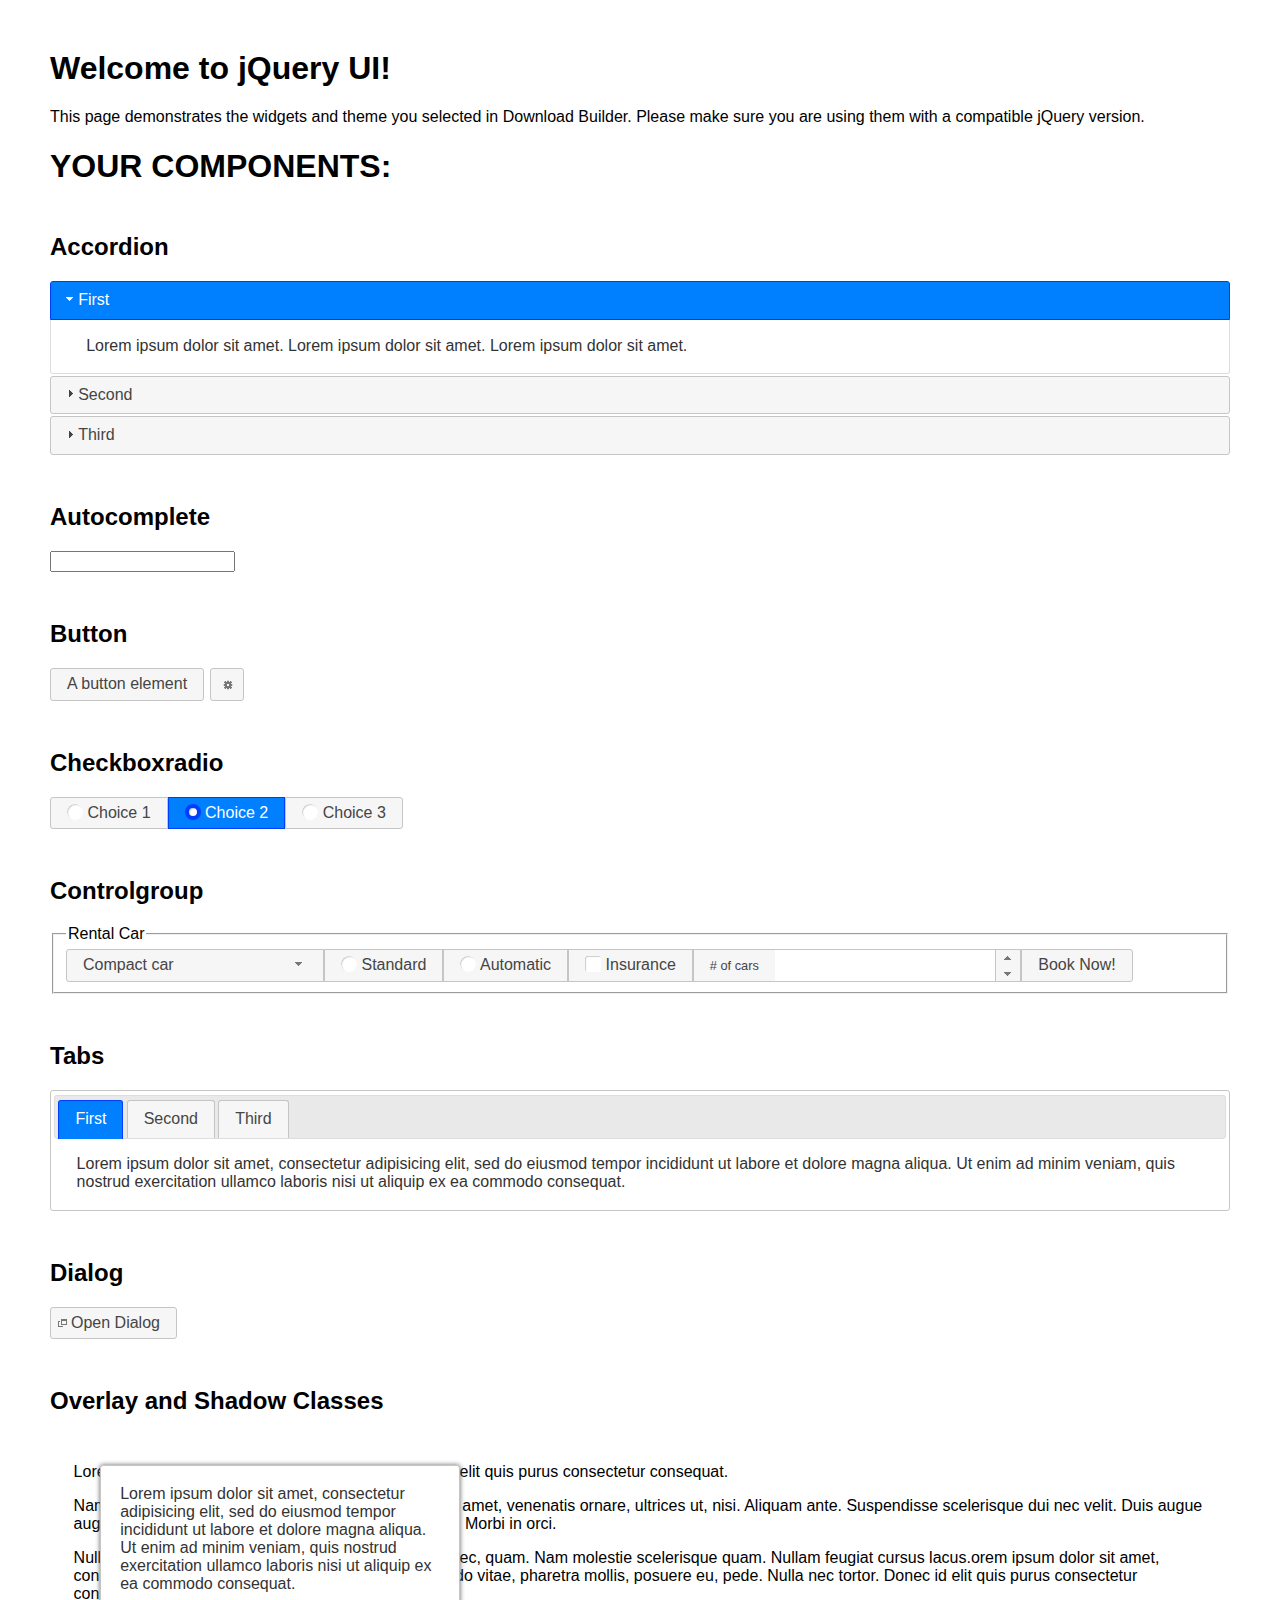
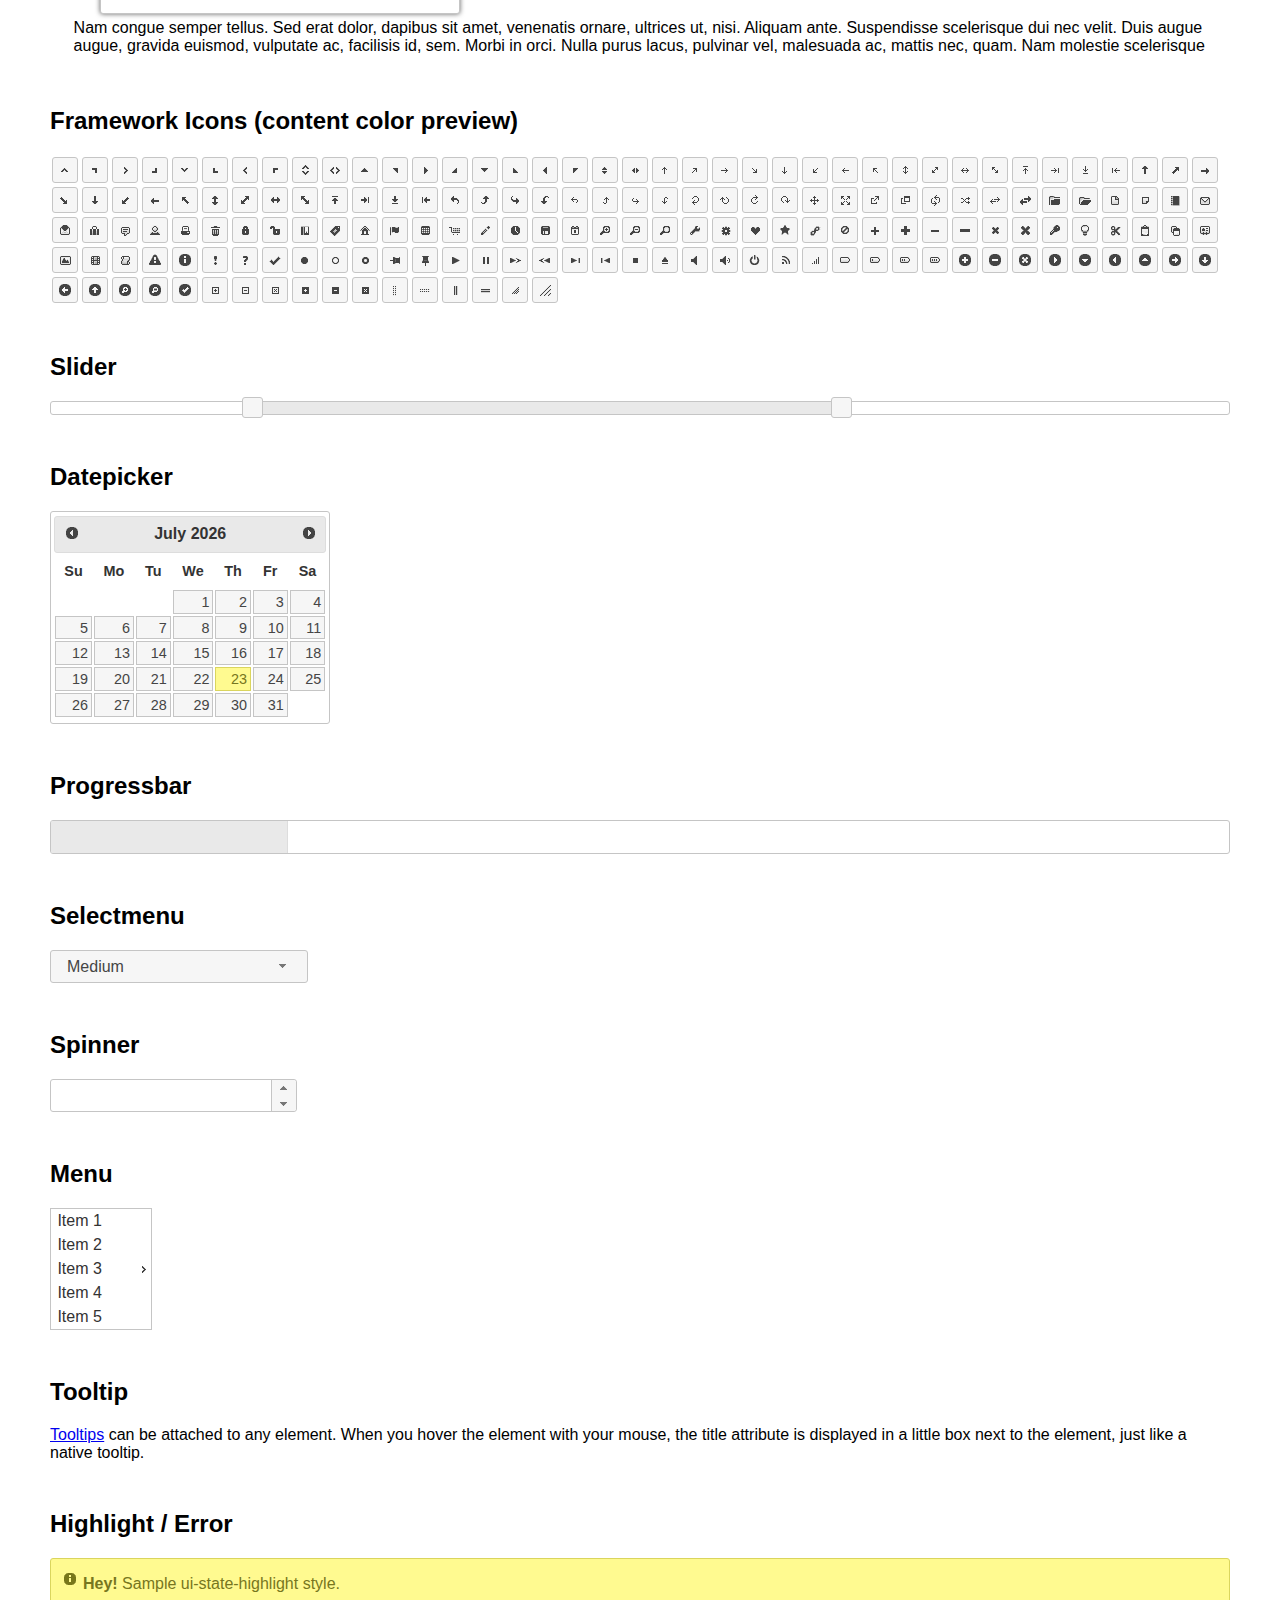
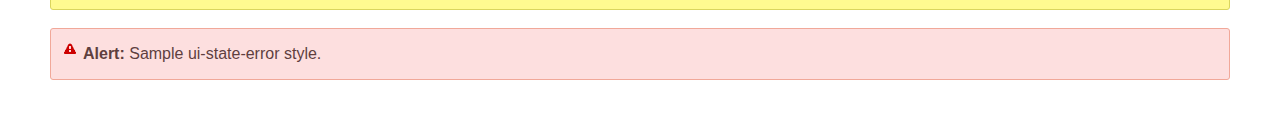
<file: vendor/jqueryui/index.html>
<!doctype html>
<html lang="us">
<head>
	<meta charset="utf-8">
	<title>jQuery UI Example Page</title>
	<link href="jquery-ui.css" rel="stylesheet">
	<style>
	body{
		font-family: "Trebuchet MS", sans-serif;
		margin: 50px;
	}
	.demoHeaders {
		margin-top: 2em;
	}
	#dialog-link {
		padding: .4em 1em .4em 20px;
		text-decoration: none;
		position: relative;
	}
	#dialog-link span.ui-icon {
		margin: 0 5px 0 0;
		position: absolute;
		left: .2em;
		top: 50%;
		margin-top: -8px;
	}
	#icons {
		margin: 0;
		padding: 0;
	}
	#icons li {
		margin: 2px;
		position: relative;
		padding: 4px 0;
		cursor: pointer;
		float: left;
		list-style: none;
	}
	#icons span.ui-icon {
		float: left;
		margin: 0 4px;
	}
	.fakewindowcontain .ui-widget-overlay {
		position: absolute;
	}
	select {
		width: 200px;
	}
	</style>
</head>
<body>

<h1>Welcome to jQuery UI!</h1>

<div class="ui-widget">
	<p>This page demonstrates the widgets and theme you selected in Download Builder. Please make sure you are using them with a compatible jQuery version.</p>
</div>

<h1>YOUR COMPONENTS:</h1>


<!-- Accordion -->
<h2 class="demoHeaders">Accordion</h2>
<div id="accordion">
	<h3>First</h3>
	<div>Lorem ipsum dolor sit amet. Lorem ipsum dolor sit amet. Lorem ipsum dolor sit amet.</div>
	<h3>Second</h3>
	<div>Phasellus mattis tincidunt nibh.</div>
	<h3>Third</h3>
	<div>Nam dui erat, auctor a, dignissim quis.</div>
</div>



<!-- Autocomplete -->
<h2 class="demoHeaders">Autocomplete</h2>
<div>
	<input id="autocomplete" title="type &quot;a&quot;">
</div>



<!-- Button -->
<h2 class="demoHeaders">Button</h2>
<button id="button">A button element</button>
<button id="button-icon">An icon-only button</button>



<!-- Checkboxradio -->
<h2 class="demoHeaders">Checkboxradio</h2>
<form style="margin-top: 1em;">
	<div id="radioset">
		<input type="radio" id="radio1" name="radio"><label for="radio1">Choice 1</label>
		<input type="radio" id="radio2" name="radio" checked="checked"><label for="radio2">Choice 2</label>
		<input type="radio" id="radio3" name="radio"><label for="radio3">Choice 3</label>
	</div>
</form>



<!-- Controlgroup -->
<h2 class="demoHeaders">Controlgroup</h2>
<fieldset>
	<legend>Rental Car</legend>
	<div id="controlgroup">
		<select id="car-type">
			<option>Compact car</option>
			<option>Midsize car</option>
			<option>Full size car</option>
			<option>SUV</option>
			<option>Luxury</option>
			<option>Truck</option>
			<option>Van</option>
		</select>
		<label for="transmission-standard">Standard</label>
		<input type="radio" name="transmission" id="transmission-standard">
		<label for="transmission-automatic">Automatic</label>
		<input type="radio" name="transmission" id="transmission-automatic">
		<label for="insurance">Insurance</label>
		<input type="checkbox" name="insurance" id="insurance">
		<label for="horizontal-spinner" class="ui-controlgroup-label"># of cars</label>
		<input id="horizontal-spinner" class="ui-spinner-input">
		<button>Book Now!</button>
	</div>
</fieldset>



<!-- Tabs -->
<h2 class="demoHeaders">Tabs</h2>
<div id="tabs">
	<ul>
		<li><a href="#tabs-1">First</a></li>
		<li><a href="#tabs-2">Second</a></li>
		<li><a href="#tabs-3">Third</a></li>
	</ul>
	<div id="tabs-1">Lorem ipsum dolor sit amet, consectetur adipisicing elit, sed do eiusmod tempor incididunt ut labore et dolore magna aliqua. Ut enim ad minim veniam, quis nostrud exercitation ullamco laboris nisi ut aliquip ex ea commodo consequat.</div>
	<div id="tabs-2">Phasellus mattis tincidunt nibh. Cras orci urna, blandit id, pretium vel, aliquet ornare, felis. Maecenas scelerisque sem non nisl. Fusce sed lorem in enim dictum bibendum.</div>
	<div id="tabs-3">Nam dui erat, auctor a, dignissim quis, sollicitudin eu, felis. Pellentesque nisi urna, interdum eget, sagittis et, consequat vestibulum, lacus. Mauris porttitor ullamcorper augue.</div>
</div>



<h2 class="demoHeaders">Dialog</h2>
<p>
	<button id="dialog-link" class="ui-button ui-corner-all ui-widget">
		<span class="ui-icon ui-icon-newwin"></span>Open Dialog
	</button>
</p>

<h2 class="demoHeaders">Overlay and Shadow Classes</h2>
<div style="position: relative; width: 96%; height: 200px; padding:1% 2%; overflow:hidden;" class="fakewindowcontain">
	<p>Lorem ipsum dolor sit amet,  Nulla nec tortor. Donec id elit quis purus consectetur consequat. </p><p>Nam congue semper tellus. Sed erat dolor, dapibus sit amet, venenatis ornare, ultrices ut, nisi. Aliquam ante. Suspendisse scelerisque dui nec velit. Duis augue augue, gravida euismod, vulputate ac, facilisis id, sem. Morbi in orci. </p><p>Nulla purus lacus, pulvinar vel, malesuada ac, mattis nec, quam. Nam molestie scelerisque quam. Nullam feugiat cursus lacus.orem ipsum dolor sit amet, consectetur adipiscing elit. Donec libero risus, commodo vitae, pharetra mollis, posuere eu, pede. Nulla nec tortor. Donec id elit quis purus consectetur consequat. </p><p>Nam congue semper tellus. Sed erat dolor, dapibus sit amet, venenatis ornare, ultrices ut, nisi. Aliquam ante. Suspendisse scelerisque dui nec velit. Duis augue augue, gravida euismod, vulputate ac, facilisis id, sem. Morbi in orci. Nulla purus lacus, pulvinar vel, malesuada ac, mattis nec, quam. Nam molestie scelerisque quam. </p><p>Nullam feugiat cursus lacus.orem ipsum dolor sit amet, consectetur adipiscing elit. Donec libero risus, commodo vitae, pharetra mollis, posuere eu, pede. Nulla nec tortor. Donec id elit quis purus consectetur consequat. Nam congue semper tellus. Sed erat dolor, dapibus sit amet, venenatis ornare, ultrices ut, nisi. Aliquam ante. </p><p>Suspendisse scelerisque dui nec velit. Duis augue augue, gravida euismod, vulputate ac, facilisis id, sem. Morbi in orci. Nulla purus lacus, pulvinar vel, malesuada ac, mattis nec, quam. Nam molestie scelerisque quam. Nullam feugiat cursus lacus.orem ipsum dolor sit amet, consectetur adipiscing elit. Donec libero risus, commodo vitae, pharetra mollis, posuere eu, pede. Nulla nec tortor. Donec id elit quis purus consectetur consequat. Nam congue semper tellus. Sed erat dolor, dapibus sit amet, venenatis ornare, ultrices ut, nisi. </p>

	<!-- ui-dialog -->
	<div class="ui-widget-overlay ui-front"></div>
	<div style="position: absolute; width: 320px; left: 50px; top: 30px; padding: 1.2em" class="ui-widget ui-front ui-widget-content ui-corner-all ui-widget-shadow">
		Lorem ipsum dolor sit amet, consectetur adipisicing elit, sed do eiusmod tempor incididunt ut labore et dolore magna aliqua. Ut enim ad minim veniam, quis nostrud exercitation ullamco laboris nisi ut aliquip ex ea commodo consequat.
	</div>

</div>

<!-- ui-dialog -->
<div id="dialog" title="Dialog Title">
	<p>Lorem ipsum dolor sit amet, consectetur adipisicing elit, sed do eiusmod tempor incididunt ut labore et dolore magna aliqua. Ut enim ad minim veniam, quis nostrud exercitation ullamco laboris nisi ut aliquip ex ea commodo consequat.</p>
</div>



<h2 class="demoHeaders">Framework Icons (content color preview)</h2>
<ul id="icons" class="ui-widget ui-helper-clearfix">
	<li class="ui-state-default ui-corner-all" title=".ui-icon-caret-1-n"><span class="ui-icon ui-icon-caret-1-n"></span></li>
	<li class="ui-state-default ui-corner-all" title=".ui-icon-caret-1-ne"><span class="ui-icon ui-icon-caret-1-ne"></span></li>
	<li class="ui-state-default ui-corner-all" title=".ui-icon-caret-1-e"><span class="ui-icon ui-icon-caret-1-e"></span></li>
	<li class="ui-state-default ui-corner-all" title=".ui-icon-caret-1-se"><span class="ui-icon ui-icon-caret-1-se"></span></li>
	<li class="ui-state-default ui-corner-all" title=".ui-icon-caret-1-s"><span class="ui-icon ui-icon-caret-1-s"></span></li>
	<li class="ui-state-default ui-corner-all" title=".ui-icon-caret-1-sw"><span class="ui-icon ui-icon-caret-1-sw"></span></li>
	<li class="ui-state-default ui-corner-all" title=".ui-icon-caret-1-w"><span class="ui-icon ui-icon-caret-1-w"></span></li>
	<li class="ui-state-default ui-corner-all" title=".ui-icon-caret-1-nw"><span class="ui-icon ui-icon-caret-1-nw"></span></li>
	<li class="ui-state-default ui-corner-all" title=".ui-icon-caret-2-n-s"><span class="ui-icon ui-icon-caret-2-n-s"></span></li>
	<li class="ui-state-default ui-corner-all" title=".ui-icon-caret-2-e-w"><span class="ui-icon ui-icon-caret-2-e-w"></span></li>
	<li class="ui-state-default ui-corner-all" title=".ui-icon-triangle-1-n"><span class="ui-icon ui-icon-triangle-1-n"></span></li>
	<li class="ui-state-default ui-corner-all" title=".ui-icon-triangle-1-ne"><span class="ui-icon ui-icon-triangle-1-ne"></span></li>
	<li class="ui-state-default ui-corner-all" title=".ui-icon-triangle-1-e"><span class="ui-icon ui-icon-triangle-1-e"></span></li>
	<li class="ui-state-default ui-corner-all" title=".ui-icon-triangle-1-se"><span class="ui-icon ui-icon-triangle-1-se"></span></li>
	<li class="ui-state-default ui-corner-all" title=".ui-icon-triangle-1-s"><span class="ui-icon ui-icon-triangle-1-s"></span></li>
	<li class="ui-state-default ui-corner-all" title=".ui-icon-triangle-1-sw"><span class="ui-icon ui-icon-triangle-1-sw"></span></li>
	<li class="ui-state-default ui-corner-all" title=".ui-icon-triangle-1-w"><span class="ui-icon ui-icon-triangle-1-w"></span></li>
	<li class="ui-state-default ui-corner-all" title=".ui-icon-triangle-1-nw"><span class="ui-icon ui-icon-triangle-1-nw"></span></li>
	<li class="ui-state-default ui-corner-all" title=".ui-icon-triangle-2-n-s"><span class="ui-icon ui-icon-triangle-2-n-s"></span></li>
	<li class="ui-state-default ui-corner-all" title=".ui-icon-triangle-2-e-w"><span class="ui-icon ui-icon-triangle-2-e-w"></span></li>
	<li class="ui-state-default ui-corner-all" title=".ui-icon-arrow-1-n"><span class="ui-icon ui-icon-arrow-1-n"></span></li>
	<li class="ui-state-default ui-corner-all" title=".ui-icon-arrow-1-ne"><span class="ui-icon ui-icon-arrow-1-ne"></span></li>
	<li class="ui-state-default ui-corner-all" title=".ui-icon-arrow-1-e"><span class="ui-icon ui-icon-arrow-1-e"></span></li>
	<li class="ui-state-default ui-corner-all" title=".ui-icon-arrow-1-se"><span class="ui-icon ui-icon-arrow-1-se"></span></li>
	<li class="ui-state-default ui-corner-all" title=".ui-icon-arrow-1-s"><span class="ui-icon ui-icon-arrow-1-s"></span></li>
	<li class="ui-state-default ui-corner-all" title=".ui-icon-arrow-1-sw"><span class="ui-icon ui-icon-arrow-1-sw"></span></li>
	<li class="ui-state-default ui-corner-all" title=".ui-icon-arrow-1-w"><span class="ui-icon ui-icon-arrow-1-w"></span></li>
	<li class="ui-state-default ui-corner-all" title=".ui-icon-arrow-1-nw"><span class="ui-icon ui-icon-arrow-1-nw"></span></li>
	<li class="ui-state-default ui-corner-all" title=".ui-icon-arrow-2-n-s"><span class="ui-icon ui-icon-arrow-2-n-s"></span></li>
	<li class="ui-state-default ui-corner-all" title=".ui-icon-arrow-2-ne-sw"><span class="ui-icon ui-icon-arrow-2-ne-sw"></span></li>
	<li class="ui-state-default ui-corner-all" title=".ui-icon-arrow-2-e-w"><span class="ui-icon ui-icon-arrow-2-e-w"></span></li>
	<li class="ui-state-default ui-corner-all" title=".ui-icon-arrow-2-se-nw"><span class="ui-icon ui-icon-arrow-2-se-nw"></span></li>
	<li class="ui-state-default ui-corner-all" title=".ui-icon-arrowstop-1-n"><span class="ui-icon ui-icon-arrowstop-1-n"></span></li>
	<li class="ui-state-default ui-corner-all" title=".ui-icon-arrowstop-1-e"><span class="ui-icon ui-icon-arrowstop-1-e"></span></li>
	<li class="ui-state-default ui-corner-all" title=".ui-icon-arrowstop-1-s"><span class="ui-icon ui-icon-arrowstop-1-s"></span></li>
	<li class="ui-state-default ui-corner-all" title=".ui-icon-arrowstop-1-w"><span class="ui-icon ui-icon-arrowstop-1-w"></span></li>
	<li class="ui-state-default ui-corner-all" title=".ui-icon-arrowthick-1-n"><span class="ui-icon ui-icon-arrowthick-1-n"></span></li>
	<li class="ui-state-default ui-corner-all" title=".ui-icon-arrowthick-1-ne"><span class="ui-icon ui-icon-arrowthick-1-ne"></span></li>
	<li class="ui-state-default ui-corner-all" title=".ui-icon-arrowthick-1-e"><span class="ui-icon ui-icon-arrowthick-1-e"></span></li>
	<li class="ui-state-default ui-corner-all" title=".ui-icon-arrowthick-1-se"><span class="ui-icon ui-icon-arrowthick-1-se"></span></li>
	<li class="ui-state-default ui-corner-all" title=".ui-icon-arrowthick-1-s"><span class="ui-icon ui-icon-arrowthick-1-s"></span></li>
	<li class="ui-state-default ui-corner-all" title=".ui-icon-arrowthick-1-sw"><span class="ui-icon ui-icon-arrowthick-1-sw"></span></li>
	<li class="ui-state-default ui-corner-all" title=".ui-icon-arrowthick-1-w"><span class="ui-icon ui-icon-arrowthick-1-w"></span></li>
	<li class="ui-state-default ui-corner-all" title=".ui-icon-arrowthick-1-nw"><span class="ui-icon ui-icon-arrowthick-1-nw"></span></li>
	<li class="ui-state-default ui-corner-all" title=".ui-icon-arrowthick-2-n-s"><span class="ui-icon ui-icon-arrowthick-2-n-s"></span></li>
	<li class="ui-state-default ui-corner-all" title=".ui-icon-arrowthick-2-ne-sw"><span class="ui-icon ui-icon-arrowthick-2-ne-sw"></span></li>
	<li class="ui-state-default ui-corner-all" title=".ui-icon-arrowthick-2-e-w"><span class="ui-icon ui-icon-arrowthick-2-e-w"></span></li>
	<li class="ui-state-default ui-corner-all" title=".ui-icon-arrowthick-2-se-nw"><span class="ui-icon ui-icon-arrowthick-2-se-nw"></span></li>
	<li class="ui-state-default ui-corner-all" title=".ui-icon-arrowthickstop-1-n"><span class="ui-icon ui-icon-arrowthickstop-1-n"></span></li>
	<li class="ui-state-default ui-corner-all" title=".ui-icon-arrowthickstop-1-e"><span class="ui-icon ui-icon-arrowthickstop-1-e"></span></li>
	<li class="ui-state-default ui-corner-all" title=".ui-icon-arrowthickstop-1-s"><span class="ui-icon ui-icon-arrowthickstop-1-s"></span></li>
	<li class="ui-state-default ui-corner-all" title=".ui-icon-arrowthickstop-1-w"><span class="ui-icon ui-icon-arrowthickstop-1-w"></span></li>
	<li class="ui-state-default ui-corner-all" title=".ui-icon-arrowreturnthick-1-w"><span class="ui-icon ui-icon-arrowreturnthick-1-w"></span></li>
	<li class="ui-state-default ui-corner-all" title=".ui-icon-arrowreturnthick-1-n"><span class="ui-icon ui-icon-arrowreturnthick-1-n"></span></li>
	<li class="ui-state-default ui-corner-all" title=".ui-icon-arrowreturnthick-1-e"><span class="ui-icon ui-icon-arrowreturnthick-1-e"></span></li>
	<li class="ui-state-default ui-corner-all" title=".ui-icon-arrowreturnthick-1-s"><span class="ui-icon ui-icon-arrowreturnthick-1-s"></span></li>
	<li class="ui-state-default ui-corner-all" title=".ui-icon-arrowreturn-1-w"><span class="ui-icon ui-icon-arrowreturn-1-w"></span></li>
	<li class="ui-state-default ui-corner-all" title=".ui-icon-arrowreturn-1-n"><span class="ui-icon ui-icon-arrowreturn-1-n"></span></li>
	<li class="ui-state-default ui-corner-all" title=".ui-icon-arrowreturn-1-e"><span class="ui-icon ui-icon-arrowreturn-1-e"></span></li>
	<li class="ui-state-default ui-corner-all" title=".ui-icon-arrowreturn-1-s"><span class="ui-icon ui-icon-arrowreturn-1-s"></span></li>
	<li class="ui-state-default ui-corner-all" title=".ui-icon-arrowrefresh-1-w"><span class="ui-icon ui-icon-arrowrefresh-1-w"></span></li>
	<li class="ui-state-default ui-corner-all" title=".ui-icon-arrowrefresh-1-n"><span class="ui-icon ui-icon-arrowrefresh-1-n"></span></li>
	<li class="ui-state-default ui-corner-all" title=".ui-icon-arrowrefresh-1-e"><span class="ui-icon ui-icon-arrowrefresh-1-e"></span></li>
	<li class="ui-state-default ui-corner-all" title=".ui-icon-arrowrefresh-1-s"><span class="ui-icon ui-icon-arrowrefresh-1-s"></span></li>
	<li class="ui-state-default ui-corner-all" title=".ui-icon-arrow-4"><span class="ui-icon ui-icon-arrow-4"></span></li>
	<li class="ui-state-default ui-corner-all" title=".ui-icon-arrow-4-diag"><span class="ui-icon ui-icon-arrow-4-diag"></span></li>
	<li class="ui-state-default ui-corner-all" title=".ui-icon-extlink"><span class="ui-icon ui-icon-extlink"></span></li>
	<li class="ui-state-default ui-corner-all" title=".ui-icon-newwin"><span class="ui-icon ui-icon-newwin"></span></li>
	<li class="ui-state-default ui-corner-all" title=".ui-icon-refresh"><span class="ui-icon ui-icon-refresh"></span></li>
	<li class="ui-state-default ui-corner-all" title=".ui-icon-shuffle"><span class="ui-icon ui-icon-shuffle"></span></li>
	<li class="ui-state-default ui-corner-all" title=".ui-icon-transfer-e-w"><span class="ui-icon ui-icon-transfer-e-w"></span></li>
	<li class="ui-state-default ui-corner-all" title=".ui-icon-transferthick-e-w"><span class="ui-icon ui-icon-transferthick-e-w"></span></li>
	<li class="ui-state-default ui-corner-all" title=".ui-icon-folder-collapsed"><span class="ui-icon ui-icon-folder-collapsed"></span></li>
	<li class="ui-state-default ui-corner-all" title=".ui-icon-folder-open"><span class="ui-icon ui-icon-folder-open"></span></li>
	<li class="ui-state-default ui-corner-all" title=".ui-icon-document"><span class="ui-icon ui-icon-document"></span></li>
	<li class="ui-state-default ui-corner-all" title=".ui-icon-document-b"><span class="ui-icon ui-icon-document-b"></span></li>
	<li class="ui-state-default ui-corner-all" title=".ui-icon-note"><span class="ui-icon ui-icon-note"></span></li>
	<li class="ui-state-default ui-corner-all" title=".ui-icon-mail-closed"><span class="ui-icon ui-icon-mail-closed"></span></li>
	<li class="ui-state-default ui-corner-all" title=".ui-icon-mail-open"><span class="ui-icon ui-icon-mail-open"></span></li>
	<li class="ui-state-default ui-corner-all" title=".ui-icon-suitcase"><span class="ui-icon ui-icon-suitcase"></span></li>
	<li class="ui-state-default ui-corner-all" title=".ui-icon-comment"><span class="ui-icon ui-icon-comment"></span></li>
	<li class="ui-state-default ui-corner-all" title=".ui-icon-person"><span class="ui-icon ui-icon-person"></span></li>
	<li class="ui-state-default ui-corner-all" title=".ui-icon-print"><span class="ui-icon ui-icon-print"></span></li>
	<li class="ui-state-default ui-corner-all" title=".ui-icon-trash"><span class="ui-icon ui-icon-trash"></span></li>
	<li class="ui-state-default ui-corner-all" title=".ui-icon-locked"><span class="ui-icon ui-icon-locked"></span></li>
	<li class="ui-state-default ui-corner-all" title=".ui-icon-unlocked"><span class="ui-icon ui-icon-unlocked"></span></li>
	<li class="ui-state-default ui-corner-all" title=".ui-icon-bookmark"><span class="ui-icon ui-icon-bookmark"></span></li>
	<li class="ui-state-default ui-corner-all" title=".ui-icon-tag"><span class="ui-icon ui-icon-tag"></span></li>
	<li class="ui-state-default ui-corner-all" title=".ui-icon-home"><span class="ui-icon ui-icon-home"></span></li>
	<li class="ui-state-default ui-corner-all" title=".ui-icon-flag"><span class="ui-icon ui-icon-flag"></span></li>
	<li class="ui-state-default ui-corner-all" title=".ui-icon-calculator"><span class="ui-icon ui-icon-calculator"></span></li>
	<li class="ui-state-default ui-corner-all" title=".ui-icon-cart"><span class="ui-icon ui-icon-cart"></span></li>
	<li class="ui-state-default ui-corner-all" title=".ui-icon-pencil"><span class="ui-icon ui-icon-pencil"></span></li>
	<li class="ui-state-default ui-corner-all" title=".ui-icon-clock"><span class="ui-icon ui-icon-clock"></span></li>
	<li class="ui-state-default ui-corner-all" title=".ui-icon-disk"><span class="ui-icon ui-icon-disk"></span></li>
	<li class="ui-state-default ui-corner-all" title=".ui-icon-calendar"><span class="ui-icon ui-icon-calendar"></span></li>
	<li class="ui-state-default ui-corner-all" title=".ui-icon-zoomin"><span class="ui-icon ui-icon-zoomin"></span></li>
	<li class="ui-state-default ui-corner-all" title=".ui-icon-zoomout"><span class="ui-icon ui-icon-zoomout"></span></li>
	<li class="ui-state-default ui-corner-all" title=".ui-icon-search"><span class="ui-icon ui-icon-search"></span></li>
	<li class="ui-state-default ui-corner-all" title=".ui-icon-wrench"><span class="ui-icon ui-icon-wrench"></span></li>
	<li class="ui-state-default ui-corner-all" title=".ui-icon-gear"><span class="ui-icon ui-icon-gear"></span></li>
	<li class="ui-state-default ui-corner-all" title=".ui-icon-heart"><span class="ui-icon ui-icon-heart"></span></li>
	<li class="ui-state-default ui-corner-all" title=".ui-icon-star"><span class="ui-icon ui-icon-star"></span></li>
	<li class="ui-state-default ui-corner-all" title=".ui-icon-link"><span class="ui-icon ui-icon-link"></span></li>
	<li class="ui-state-default ui-corner-all" title=".ui-icon-cancel"><span class="ui-icon ui-icon-cancel"></span></li>
	<li class="ui-state-default ui-corner-all" title=".ui-icon-plus"><span class="ui-icon ui-icon-plus"></span></li>
	<li class="ui-state-default ui-corner-all" title=".ui-icon-plusthick"><span class="ui-icon ui-icon-plusthick"></span></li>
	<li class="ui-state-default ui-corner-all" title=".ui-icon-minus"><span class="ui-icon ui-icon-minus"></span></li>
	<li class="ui-state-default ui-corner-all" title=".ui-icon-minusthick"><span class="ui-icon ui-icon-minusthick"></span></li>
	<li class="ui-state-default ui-corner-all" title=".ui-icon-close"><span class="ui-icon ui-icon-close"></span></li>
	<li class="ui-state-default ui-corner-all" title=".ui-icon-closethick"><span class="ui-icon ui-icon-closethick"></span></li>
	<li class="ui-state-default ui-corner-all" title=".ui-icon-key"><span class="ui-icon ui-icon-key"></span></li>
	<li class="ui-state-default ui-corner-all" title=".ui-icon-lightbulb"><span class="ui-icon ui-icon-lightbulb"></span></li>
	<li class="ui-state-default ui-corner-all" title=".ui-icon-scissors"><span class="ui-icon ui-icon-scissors"></span></li>
	<li class="ui-state-default ui-corner-all" title=".ui-icon-clipboard"><span class="ui-icon ui-icon-clipboard"></span></li>
	<li class="ui-state-default ui-corner-all" title=".ui-icon-copy"><span class="ui-icon ui-icon-copy"></span></li>
	<li class="ui-state-default ui-corner-all" title=".ui-icon-contact"><span class="ui-icon ui-icon-contact"></span></li>
	<li class="ui-state-default ui-corner-all" title=".ui-icon-image"><span class="ui-icon ui-icon-image"></span></li>
	<li class="ui-state-default ui-corner-all" title=".ui-icon-video"><span class="ui-icon ui-icon-video"></span></li>
	<li class="ui-state-default ui-corner-all" title=".ui-icon-script"><span class="ui-icon ui-icon-script"></span></li>
	<li class="ui-state-default ui-corner-all" title=".ui-icon-alert"><span class="ui-icon ui-icon-alert"></span></li>
	<li class="ui-state-default ui-corner-all" title=".ui-icon-info"><span class="ui-icon ui-icon-info"></span></li>
	<li class="ui-state-default ui-corner-all" title=".ui-icon-notice"><span class="ui-icon ui-icon-notice"></span></li>
	<li class="ui-state-default ui-corner-all" title=".ui-icon-help"><span class="ui-icon ui-icon-help"></span></li>
	<li class="ui-state-default ui-corner-all" title=".ui-icon-check"><span class="ui-icon ui-icon-check"></span></li>
	<li class="ui-state-default ui-corner-all" title=".ui-icon-bullet"><span class="ui-icon ui-icon-bullet"></span></li>
	<li class="ui-state-default ui-corner-all" title=".ui-icon-radio-off"><span class="ui-icon ui-icon-radio-off"></span></li>
	<li class="ui-state-default ui-corner-all" title=".ui-icon-radio-on"><span class="ui-icon ui-icon-radio-on"></span></li>
	<li class="ui-state-default ui-corner-all" title=".ui-icon-pin-w"><span class="ui-icon ui-icon-pin-w"></span></li>
	<li class="ui-state-default ui-corner-all" title=".ui-icon-pin-s"><span class="ui-icon ui-icon-pin-s"></span></li>
	<li class="ui-state-default ui-corner-all" title=".ui-icon-play"><span class="ui-icon ui-icon-play"></span></li>
	<li class="ui-state-default ui-corner-all" title=".ui-icon-pause"><span class="ui-icon ui-icon-pause"></span></li>
	<li class="ui-state-default ui-corner-all" title=".ui-icon-seek-next"><span class="ui-icon ui-icon-seek-next"></span></li>
	<li class="ui-state-default ui-corner-all" title=".ui-icon-seek-prev"><span class="ui-icon ui-icon-seek-prev"></span></li>
	<li class="ui-state-default ui-corner-all" title=".ui-icon-seek-end"><span class="ui-icon ui-icon-seek-end"></span></li>
	<li class="ui-state-default ui-corner-all" title=".ui-icon-seek-first"><span class="ui-icon ui-icon-seek-first"></span></li>
	<li class="ui-state-default ui-corner-all" title=".ui-icon-stop"><span class="ui-icon ui-icon-stop"></span></li>
	<li class="ui-state-default ui-corner-all" title=".ui-icon-eject"><span class="ui-icon ui-icon-eject"></span></li>
	<li class="ui-state-default ui-corner-all" title=".ui-icon-volume-off"><span class="ui-icon ui-icon-volume-off"></span></li>
	<li class="ui-state-default ui-corner-all" title=".ui-icon-volume-on"><span class="ui-icon ui-icon-volume-on"></span></li>
	<li class="ui-state-default ui-corner-all" title=".ui-icon-power"><span class="ui-icon ui-icon-power"></span></li>
	<li class="ui-state-default ui-corner-all" title=".ui-icon-signal-diag"><span class="ui-icon ui-icon-signal-diag"></span></li>
	<li class="ui-state-default ui-corner-all" title=".ui-icon-signal"><span class="ui-icon ui-icon-signal"></span></li>
	<li class="ui-state-default ui-corner-all" title=".ui-icon-battery-0"><span class="ui-icon ui-icon-battery-0"></span></li>
	<li class="ui-state-default ui-corner-all" title=".ui-icon-battery-1"><span class="ui-icon ui-icon-battery-1"></span></li>
	<li class="ui-state-default ui-corner-all" title=".ui-icon-battery-2"><span class="ui-icon ui-icon-battery-2"></span></li>
	<li class="ui-state-default ui-corner-all" title=".ui-icon-battery-3"><span class="ui-icon ui-icon-battery-3"></span></li>
	<li class="ui-state-default ui-corner-all" title=".ui-icon-circle-plus"><span class="ui-icon ui-icon-circle-plus"></span></li>
	<li class="ui-state-default ui-corner-all" title=".ui-icon-circle-minus"><span class="ui-icon ui-icon-circle-minus"></span></li>
	<li class="ui-state-default ui-corner-all" title=".ui-icon-circle-close"><span class="ui-icon ui-icon-circle-close"></span></li>
	<li class="ui-state-default ui-corner-all" title=".ui-icon-circle-triangle-e"><span class="ui-icon ui-icon-circle-triangle-e"></span></li>
	<li class="ui-state-default ui-corner-all" title=".ui-icon-circle-triangle-s"><span class="ui-icon ui-icon-circle-triangle-s"></span></li>
	<li class="ui-state-default ui-corner-all" title=".ui-icon-circle-triangle-w"><span class="ui-icon ui-icon-circle-triangle-w"></span></li>
	<li class="ui-state-default ui-corner-all" title=".ui-icon-circle-triangle-n"><span class="ui-icon ui-icon-circle-triangle-n"></span></li>
	<li class="ui-state-default ui-corner-all" title=".ui-icon-circle-arrow-e"><span class="ui-icon ui-icon-circle-arrow-e"></span></li>
	<li class="ui-state-default ui-corner-all" title=".ui-icon-circle-arrow-s"><span class="ui-icon ui-icon-circle-arrow-s"></span></li>
	<li class="ui-state-default ui-corner-all" title=".ui-icon-circle-arrow-w"><span class="ui-icon ui-icon-circle-arrow-w"></span></li>
	<li class="ui-state-default ui-corner-all" title=".ui-icon-circle-arrow-n"><span class="ui-icon ui-icon-circle-arrow-n"></span></li>
	<li class="ui-state-default ui-corner-all" title=".ui-icon-circle-zoomin"><span class="ui-icon ui-icon-circle-zoomin"></span></li>
	<li class="ui-state-default ui-corner-all" title=".ui-icon-circle-zoomout"><span class="ui-icon ui-icon-circle-zoomout"></span></li>
	<li class="ui-state-default ui-corner-all" title=".ui-icon-circle-check"><span class="ui-icon ui-icon-circle-check"></span></li>
	<li class="ui-state-default ui-corner-all" title=".ui-icon-circlesmall-plus"><span class="ui-icon ui-icon-circlesmall-plus"></span></li>
	<li class="ui-state-default ui-corner-all" title=".ui-icon-circlesmall-minus"><span class="ui-icon ui-icon-circlesmall-minus"></span></li>
	<li class="ui-state-default ui-corner-all" title=".ui-icon-circlesmall-close"><span class="ui-icon ui-icon-circlesmall-close"></span></li>
	<li class="ui-state-default ui-corner-all" title=".ui-icon-squaresmall-plus"><span class="ui-icon ui-icon-squaresmall-plus"></span></li>
	<li class="ui-state-default ui-corner-all" title=".ui-icon-squaresmall-minus"><span class="ui-icon ui-icon-squaresmall-minus"></span></li>
	<li class="ui-state-default ui-corner-all" title=".ui-icon-squaresmall-close"><span class="ui-icon ui-icon-squaresmall-close"></span></li>
	<li class="ui-state-default ui-corner-all" title=".ui-icon-grip-dotted-vertical"><span class="ui-icon ui-icon-grip-dotted-vertical"></span></li>
	<li class="ui-state-default ui-corner-all" title=".ui-icon-grip-dotted-horizontal"><span class="ui-icon ui-icon-grip-dotted-horizontal"></span></li>
	<li class="ui-state-default ui-corner-all" title=".ui-icon-grip-solid-vertical"><span class="ui-icon ui-icon-grip-solid-vertical"></span></li>
	<li class="ui-state-default ui-corner-all" title=".ui-icon-grip-solid-horizontal"><span class="ui-icon ui-icon-grip-solid-horizontal"></span></li>
	<li class="ui-state-default ui-corner-all" title=".ui-icon-gripsmall-diagonal-se"><span class="ui-icon ui-icon-gripsmall-diagonal-se"></span></li>
	<li class="ui-state-default ui-corner-all" title=".ui-icon-grip-diagonal-se"><span class="ui-icon ui-icon-grip-diagonal-se"></span></li>
</ul>


<!-- Slider -->
<h2 class="demoHeaders">Slider</h2>
<div id="slider"></div>



<!-- Datepicker -->
<h2 class="demoHeaders">Datepicker</h2>
<div id="datepicker"></div>



<!-- Progressbar -->
<h2 class="demoHeaders">Progressbar</h2>
<div id="progressbar"></div>



<!-- Progressbar -->
<h2 class="demoHeaders">Selectmenu</h2>
<select id="selectmenu">
	<option>Slower</option>
	<option>Slow</option>
	<option selected="selected">Medium</option>
	<option>Fast</option>
	<option>Faster</option>
</select>



<!-- Spinner -->
<h2 class="demoHeaders">Spinner</h2>
<input id="spinner">



<!-- Menu -->
<h2 class="demoHeaders">Menu</h2>
<ul style="width:100px;" id="menu">
	<li><div>Item 1</div></li>
	<li><div>Item 2</div></li>
	<li><div>Item 3</div>
		<ul>
			<li><div>Item 3-1</div></li>
			<li><div>Item 3-2</div></li>
			<li><div>Item 3-3</div></li>
			<li><div>Item 3-4</div></li>
			<li><div>Item 3-5</div></li>
		</ul>
	</li>
	<li><div>Item 4</div></li>
	<li><div>Item 5</div></li>
</ul>



<!-- Tooltip -->
<h2 class="demoHeaders">Tooltip</h2>
<p id="tooltip">
	<a href="#" title="That&apos;s what this widget is">Tooltips</a> can be attached to any element. When you hover
the element with your mouse, the title attribute is displayed in a little box next to the element, just like a native tooltip.
</p>


<!-- Highlight / Error -->
<h2 class="demoHeaders">Highlight / Error</h2>
<div class="ui-widget">
	<div class="ui-state-highlight ui-corner-all" style="margin-top: 20px; padding: 0 .7em;">
		<p><span class="ui-icon ui-icon-info" style="float: left; margin-right: .3em;"></span>
		<strong>Hey!</strong> Sample ui-state-highlight style.</p>
	</div>
</div>
<br>
<div class="ui-widget">
	<div class="ui-state-error ui-corner-all" style="padding: 0 .7em;">
		<p><span class="ui-icon ui-icon-alert" style="float: left; margin-right: .3em;"></span>
		<strong>Alert:</strong> Sample ui-state-error style.</p>
	</div>
</div>

<script src="external/jquery/jquery.js"></script>
<script src="jquery-ui.js"></script>
<script>

$( "#accordion" ).accordion();



var availableTags = [
	"ActionScript",
	"AppleScript",
	"Asp",
	"BASIC",
	"C",
	"C++",
	"Clojure",
	"COBOL",
	"ColdFusion",
	"Erlang",
	"Fortran",
	"Groovy",
	"Haskell",
	"Java",
	"JavaScript",
	"Lisp",
	"Perl",
	"PHP",
	"Python",
	"Ruby",
	"Scala",
	"Scheme"
];
$( "#autocomplete" ).autocomplete({
	source: availableTags
});



$( "#button" ).button();
$( "#button-icon" ).button({
	icon: "ui-icon-gear",
	showLabel: false
});



$( "#radioset" ).buttonset();



$( "#controlgroup" ).controlgroup();



$( "#tabs" ).tabs();



$( "#dialog" ).dialog({
	autoOpen: false,
	width: 400,
	buttons: [
		{
			text: "Ok",
			click: function() {
				$( this ).dialog( "close" );
			}
		},
		{
			text: "Cancel",
			click: function() {
				$( this ).dialog( "close" );
			}
		}
	]
});

// Link to open the dialog
$( "#dialog-link" ).click(function( event ) {
	$( "#dialog" ).dialog( "open" );
	event.preventDefault();
});



$( "#datepicker" ).datepicker({
	inline: true
});



$( "#slider" ).slider({
	range: true,
	values: [ 17, 67 ]
});



$( "#progressbar" ).progressbar({
	value: 20
});



$( "#spinner" ).spinner();



$( "#menu" ).menu();



$( "#tooltip" ).tooltip();



$( "#selectmenu" ).selectmenu();


// Hover states on the static widgets
$( "#dialog-link, #icons li" ).hover(
	function() {
		$( this ).addClass( "ui-state-hover" );
	},
	function() {
		$( this ).removeClass( "ui-state-hover" );
	}
);
</script>
</body>
</html>
</file>
